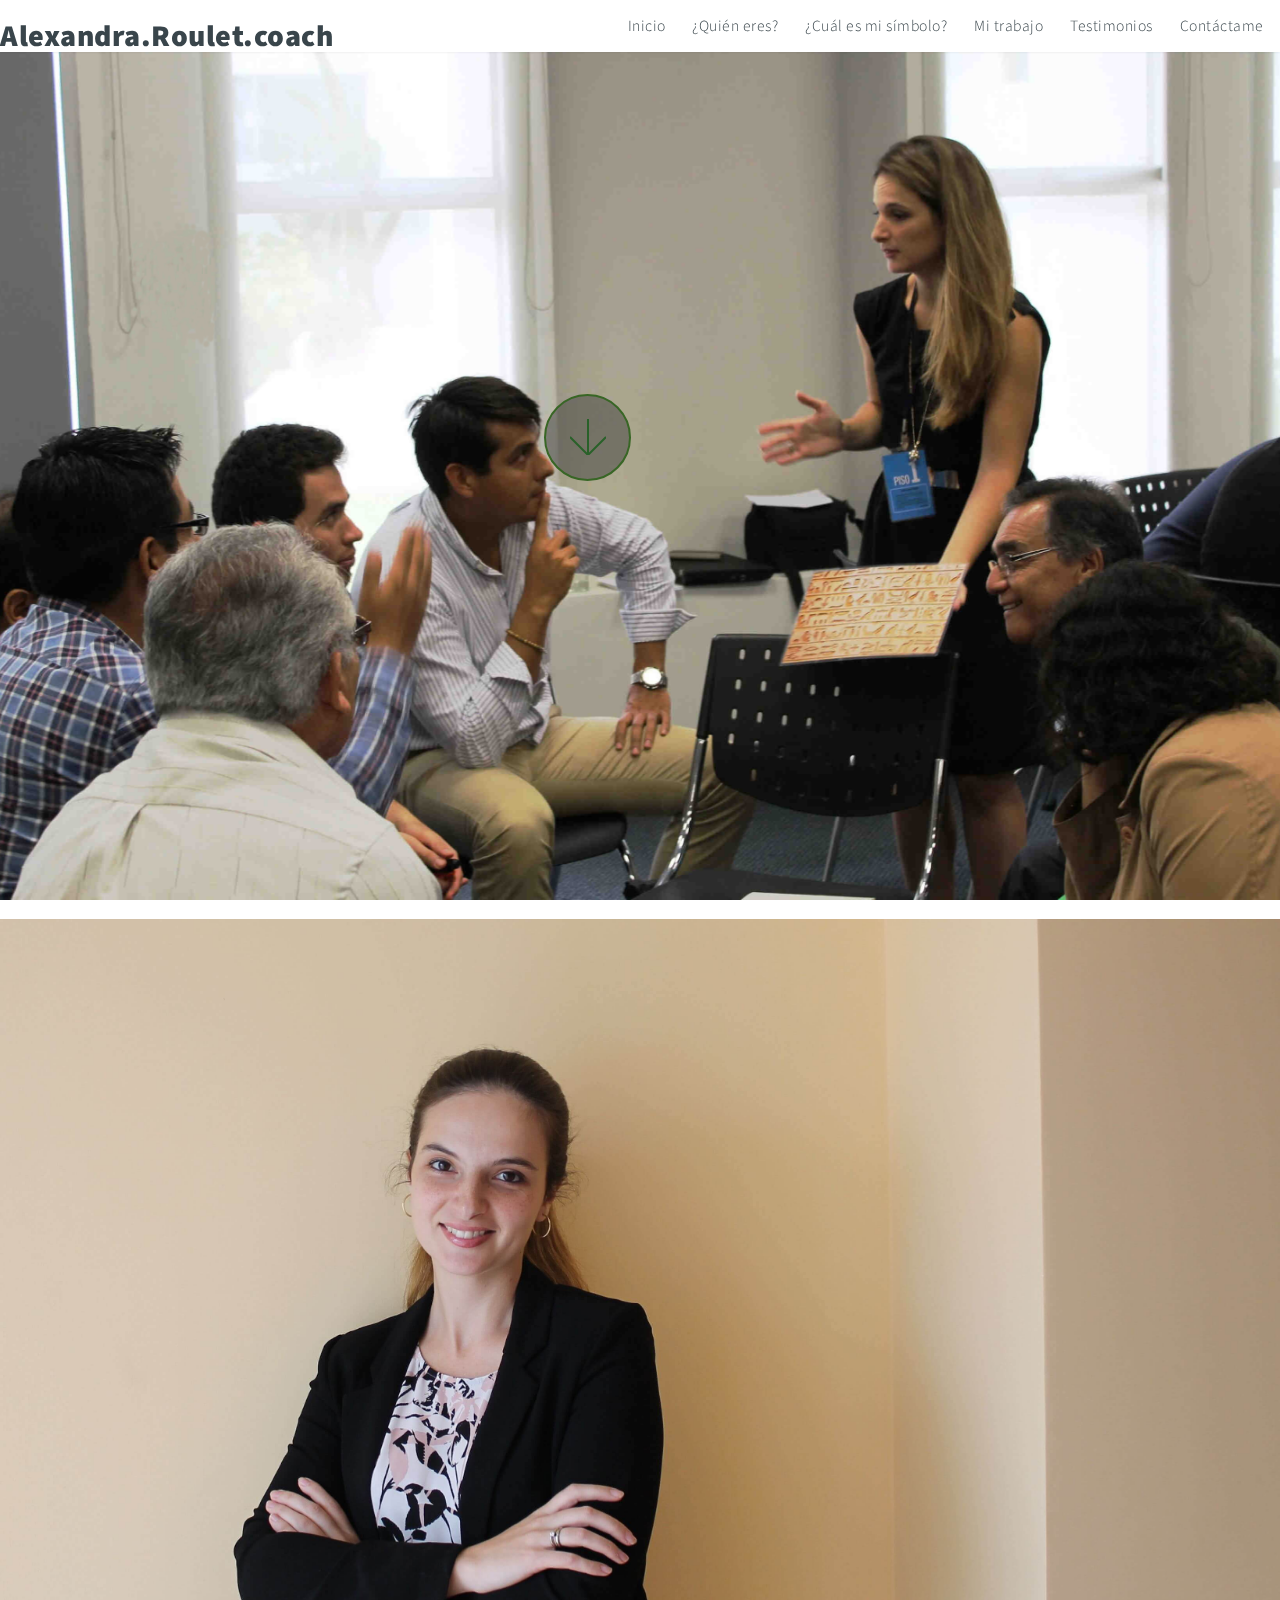
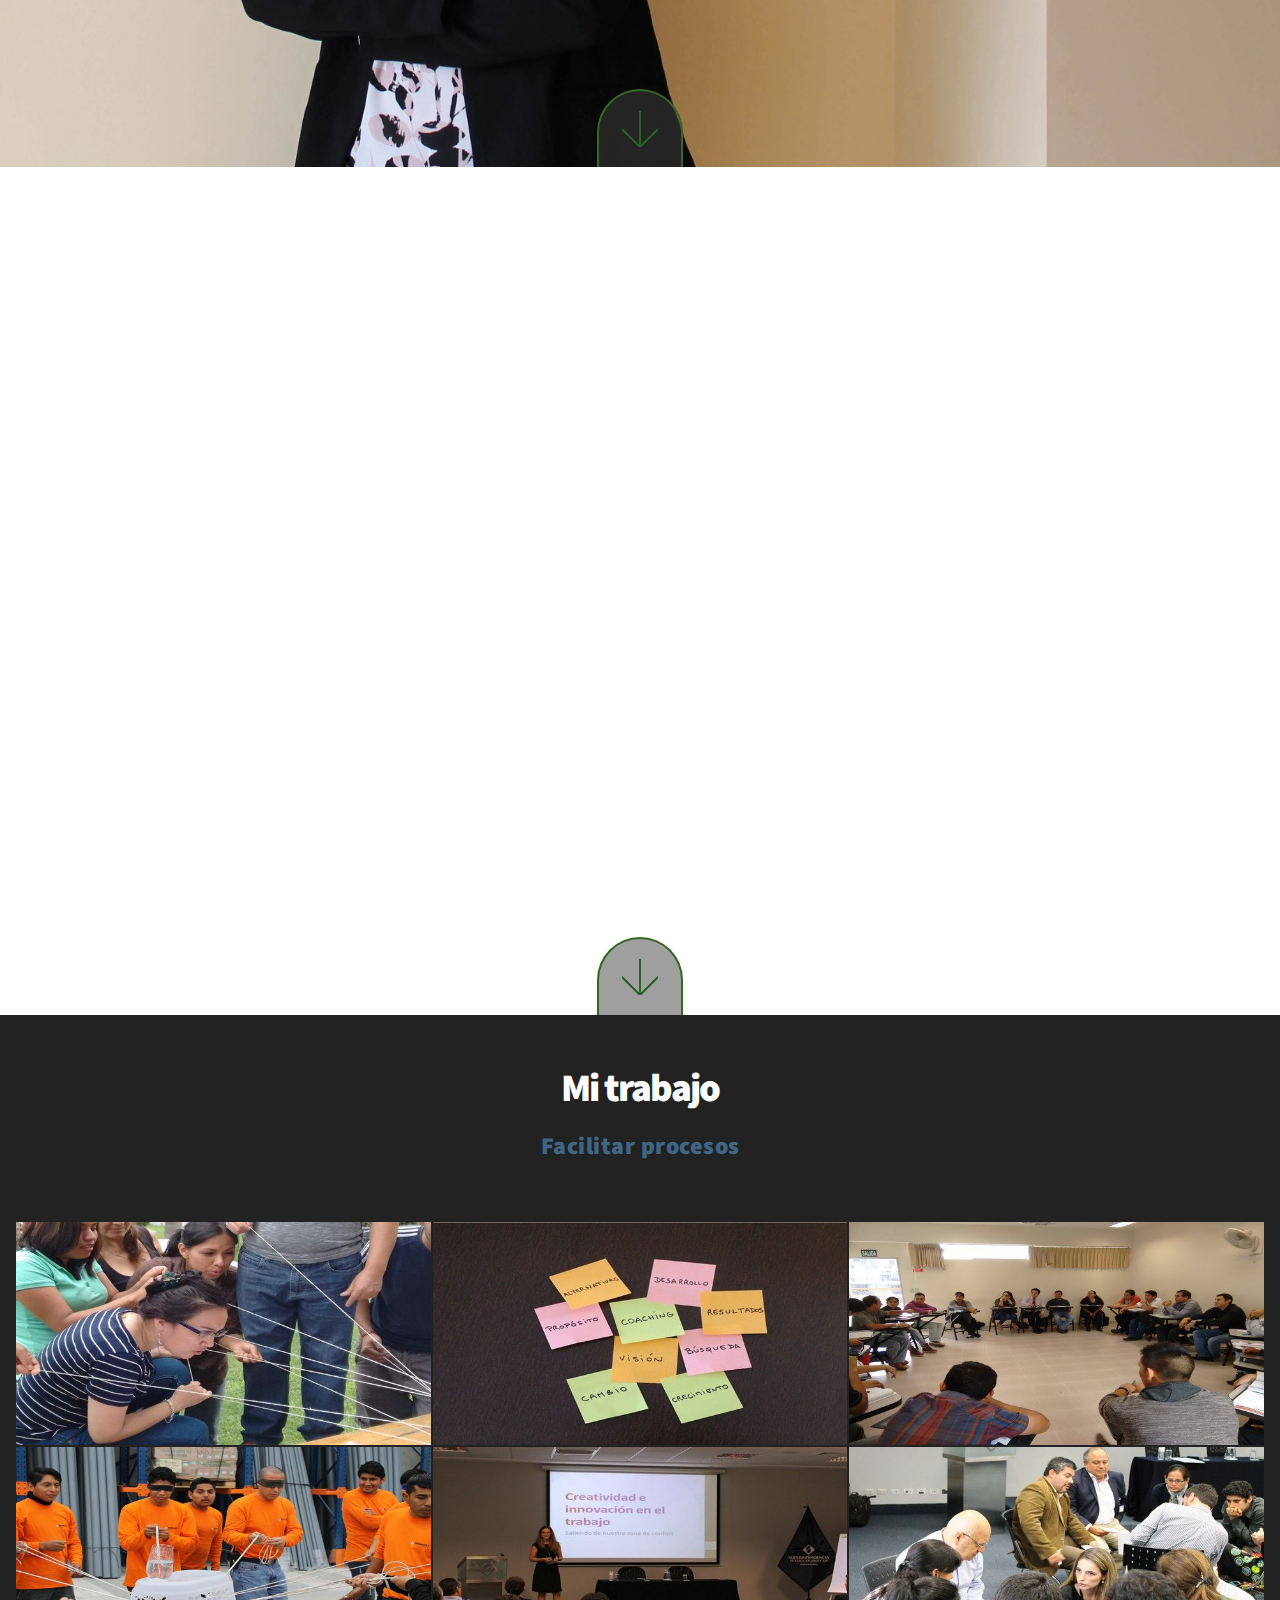
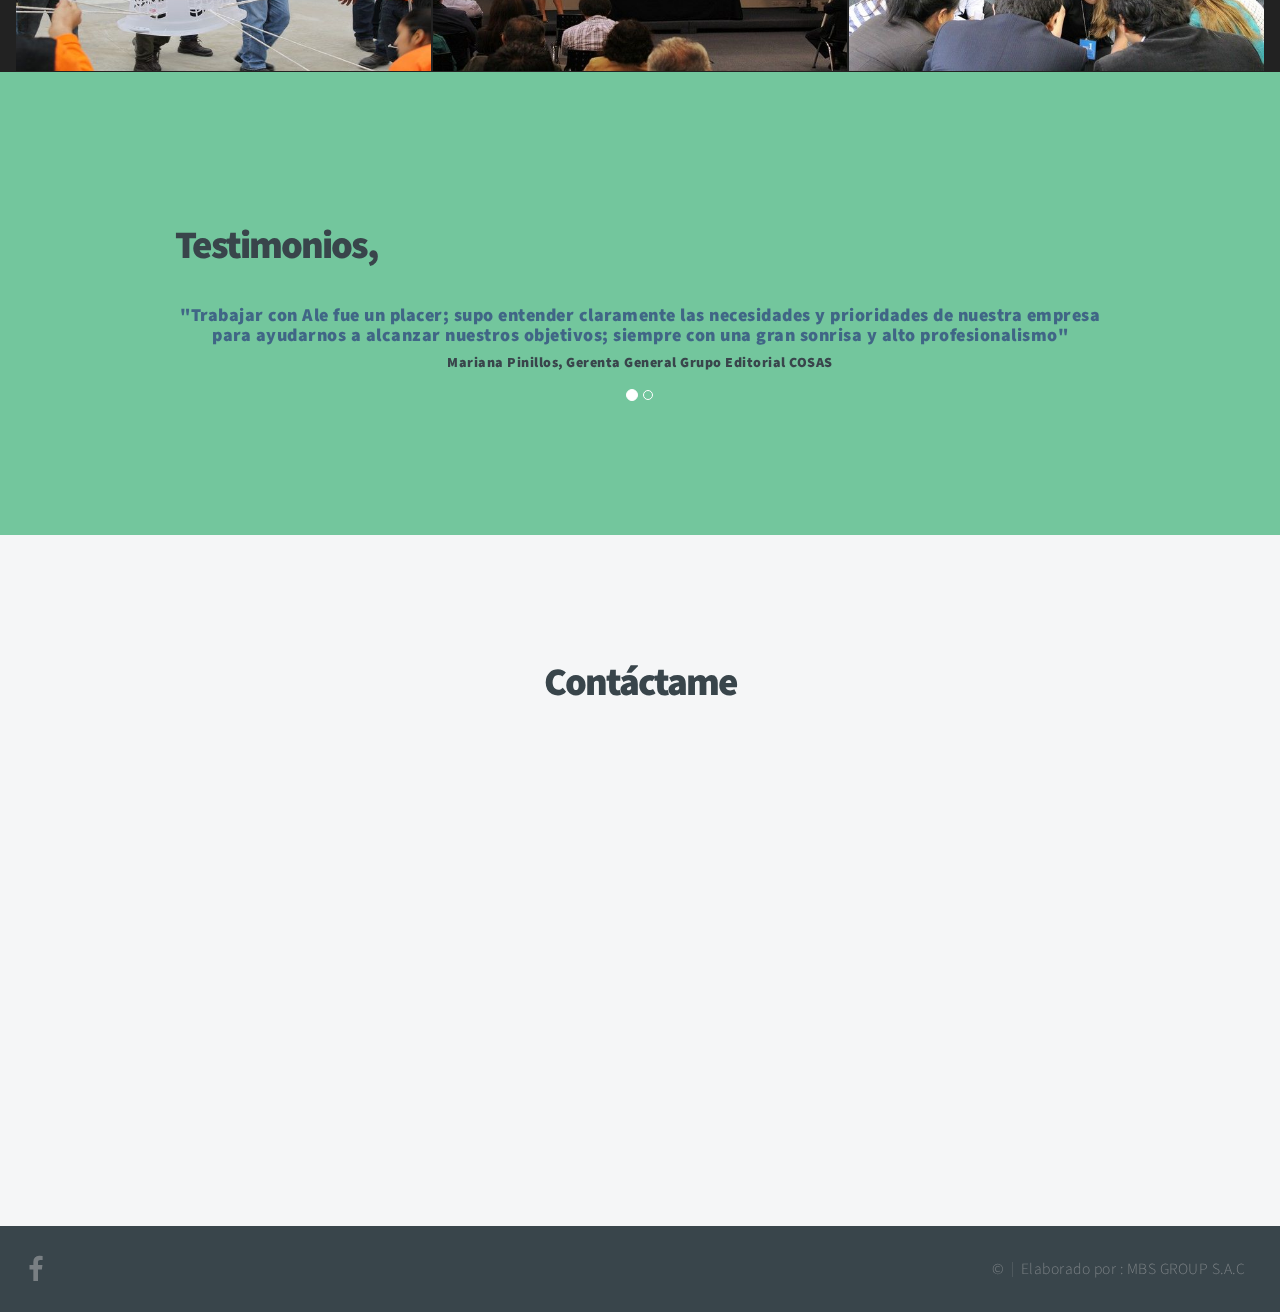
<file: index.html>
<!DOCTYPE HTML>
<html>
	<head>
		<title>aleCouch.com</title>
		<meta http-equiv="X-UA-Compatible" content="IE=edge">
		<meta http-equiv="Content-Type" content="text/html; charset=UTF-8"/>


		<link rel="icon" type="image/png" href="image/favicon.png" />
		<link rel="stylesheet" href="css/bootstrap.min.css">
	    <link rel="stylesheet" href="css/animate.min.css" type="text/css">
	    <link rel="stylesheet" href="css/creative.css" type="text/css">
    	<link href="css/full-slider.css" rel="stylesheet">
  		<link href="css/animsition.min.css" rel="stylesheet">


		<script type="text/javascript" src="js/jquery.js"></script>

		<script src="js/jquery.min.js"></script>
	

	
		<script type="text/javascript">

        $(document).ready(function(){        
        $("#titulo").hide("slow");
		$("#titulo").show(4000, function(){
		$("#mot").css("color", "#1C5227");
		$("#emp").css("color", "#1C5227");
		});
        });


    	</script>
		<script src="js/jquery.poptrox.min.js"></script>
		<script src="js/jquery.scrolly.min.js"></script>
		<script src="js/jquery.scrollex.min.js"></script>
		<script src="js/skel.min.js"></script>
		<script src="js/init.js"></script>



    <style>

      .c1{color:#406686;};
      .c2{color:#2E3725;}
      .col-lg-4 {padding:1px 1px 1px 1px;}
 	  #btn{
      	top: 200px;
     
      }
	  #ale{
	   font-size:30px;
	  }

    </style>
	</head>

	<body   >
		<!-- Header -->
			<header id="header">
				<!-- Logo -->
					<h1 id="ale">Alexandra.Roulet.coach</h1>
					<nav id="nav">
					<ul>	<li><a href="#intro">Inicio</a></li>
						<li><a href="#one">¿Quién eres?</a></li>
						<li><a href="#two">¿Cuál es mi símbolo?</a></li>
						<li><a href="#work">Mi trabajo</a></li>
						<li><a href="#testimonios">Testimonios</a></li>
						<li><a href="#contact">Contáctame</a></li>
					</ul>
				    </nav>
			</header>

		<!-- Intro -->
		<!-- Intro -->
			<section id="intro" class="main style1 dark fullscreen">

				<div class="content container 90%" >
					<header >
						<h2  id="titulo" > <p>  <strong  id="vis" >Visualiza </strong>, <label  id="mot">motívate</label> , <label id="emp" >empieza. </label> </p></h2>
					<h2> <p>  <strong  > </strong><label ></label>  <label > </label> </p></h2>
					</header>
		
			<h3 > <p> <strong></strong></p></h3>
					  <h4 > <p></p></h4>   

					  <center>
					  	<footer >
						<a  id="btn" href="#one" class="button style2 down">Más</a>
					</footer>
					  </center>
					

					

				</div>
			</section>

		<!-- One -->
			<section id="one" class="main style2 right dark fullscreen">
				<div class="content box style2">
					<header style="margin-top: -65px;" >
						<h2 >Quien soy.</h2>
					</header>
					<p style="font-size: 85%;">Mi nombre es Alexandra Roulet Origgi.Casada y madre de una hija. Mi propósito en la vida es generar tomas de consciencia, cambios positivos y de crecimiento en las personas y las organizaciones.¿Cómo lo hago? A través de la mejor herramienta que pude descubrir durante mi formación: el coaching Soy  Executive coach certificada por la HCN (Human Coaching Network) y la ICI (International Association of Coaching-Institutes),
					coach PNL certificada por la ICC (International Coaching Community) e Ingeniera en Gestión Empresarial con diplomatura en Gestión Comercial, con más de 10 años de experiencia laborando en empresas de servicios y consultoría.</p>
				</div>
				<a href="#two" class="button style2 down anchored">Next</a>
			</section>

		<!-- Two -->
			<section id="two" class="main style2 left dark fullscreen"
  					>
				<div class="content box style2">
					<header>
						<h2>¿Cuál es mi símbolo?</h2>
					</header>
					<p>El trisquel. Figura que representa la evolución, el crecimiento y el aprendizaje continuo; la trinidad pasado, presente y futuro y el equilibrio cuerpo, mente y espíritu.
					</p>
				</div>
				<a href="#work" class="button style2 down anchored">Next</a>
			</section>
	  <aside class="bg-dark">
        <div class="container text-center">
            <div class="call-to-action">
            	</br>
                <h2>Mi trabajo</h2>
                <h3 class="c1">Facilitar procesos</h3> </br>
                <br>
                </br>
                 <a href="#" class=""></a>
            </div>
        </div>
    </aside>

<div >
<section class="no-padding" id="work">
        <div class="container-fluid" >
            <div class="row no-gutter" style="padding-left:40px" >
                <div class="col-lg-4 col-sm-6"  >
                	<div class="portfolio-box">
                	<a  class="lightbox" >
                        <img src="image/1.1.jpg" class="img-responsive" alt="">
                        <div class="portfolio-box-caption">
                            <div class="portfolio-box-caption-content">
                                <div class="project-category text-faded">
                                </div>
                                <div class="project-name">
                                	  <li><a class="animsition-link" href="pages/seccion1.html" >Capacitaciones y talleres</a></li>
                                </div>
                            </div>
                        </div>
                    </a>
        </div>

                </div>

                <div class="col-lg-4 col-sm-6" >
                	<div class="portfolio-box">
                	 <a  class="lightbox"  id="coaching">
                        <img src="image/2.JPG" class="img-responsive" alt="">
                        <div class="portfolio-box-caption">
                            <div class="portfolio-box-caption-content">
                                <div class="project-category text-faded">
                                </div>
                                <div class="project-name">
                                	<li><a class="animsition-link" href="pages/seccion2.html" >Coaching ejecutivo</a></li>

                                </div>
                            </div>
                        </div>
                    </a>
                	</div>

                </div>
                <div class="col-lg-4 col-sm-6" >
                	<div class="portfolio-box"  >
                		<a href="image/3.jpg" class="lightbox"  id="docencia">
                        <img src="image/3.jpg" class="img-responsive" alt="">
                        <div class="portfolio-box-caption">
                            <div class="portfolio-box-caption-content">
                                <div class="project-category text-faded">
                                </div>
                                <div class="project-name">
                                	<li><a class="animsition-link" href="pages/seccion3.html" > Docencia </a></li>
                                </div>
                            </div>
                        </div>
                    </a>
                	</div>
                </div>

                <div class="col-lg-4 col-sm-6" >
                	<div class="portfolio-box" >
                		<a href="image/4.jpg" class="lightbox" id="talleres">
                        <img src="image/4.jpg" class="img-responsive" alt="">
                        <div class="portfolio-box-caption">
                            <div class="portfolio-box-caption-content">
                                <div class="project-category text-faded">
                                </div>
                                  <div class="project-name">
                                	<li><a class="animsition-link" href="pages/seccion4.html" > Talleres de outdoor training  </a></li>
                                </div>
                            </div>
                        </div>
                    </a>
                	</div>
                </div>

                <div class="col-lg-4 col-sm-6" >
                	<div class="portfolio-box" >
                	<a href="image/5.JPG" class="lightbox" id="charlas">
                        <img src="image/5.JPG" class="img-responsive" alt="">
                        <div class="portfolio-box-caption">
                            <div class="portfolio-box-caption-content">
                                <div class="project-category text-faded">
                                </div>
                                 <div class="project-name">
                                	<li><a class="animsition-link" href="pages/seccion5.html" >Charlas </a></li>
                                </div>
                            </div>
                        </div>
                    </a>
                </div>

                </div>

                <div class="col-lg-4 col-sm-6" >
                	<div class="portfolio-box" >
     					<a href="image/6.jpg" class="lightbox" id="asesoria">
                        <img src="image/6.jpg" class="img-responsive" alt="">
                        <div class="portfolio-box-caption">
                            <div class="portfolio-box-caption-content">
                                <div class="project-category text-faded">
                                </div>
                                 <div class="project-name">
                                	<li><a class="animsition-link" href="pages/seccion6.html" > Asesoría y Consultoría </a></li>
                                </div>
                            </div>
                        </div>
                    </a>
                	</div>

                </div>
            </div>
        </div>
    </section>

</div>

         <section id="testimonios" class="main style3 primary">
                                 <!-- TESTIMONIOS -->
			<div class="content-block" id="testimonials">
				<div class="container testimonial-sec">

					<header class="block-heading cleafix">
						<div class="title-page  pull-left">
							<center>  <p class="header"><h2  >Testimonios,</h2> </p></center>

						</div>
					</header>

					<section class="block-body">

							<div id="carousel-example-generic" class="carousel slide" data-ride="carousel">
							  <!-- Indicators -->
							  <ol class="carousel-indicators">
							    <li data-target="#carousel-example-generic" data-slide-to="0" class="active"></li>
							    <li data-target="#carousel-example-generic" data-slide-to="1"></li>

							  </ol>
							  <!-- Wrapper for slides -->
							  <div class="carousel-inner" role="listbox">
							    <div class="item active">


 								<h4  class="c1">"Trabajar con Ale fue un placer; supo entender claramente las necesidades y prioridades de nuestra empresa para ayudarnos a alcanzar nuestros objetivos; siempre con una gran sonrisa y alto profesionalismo"
								</h4>

								<h5   class="c2"  >Mariana Pinillos, Gerenta General
										Grupo Editorial COSAS
								</h5>

							    </div>

							    <div class="item">

							       <h4 class="c1"  >"Esta experiencia ha sido de las más enriquecedora a nivel personal y profesional. Tener un tiempo para escuchar y analizar diferentes puntos de vista, ha hecho que tenga una visión más clara ante cualquier circunstancia"</h4>
								  <h5  class="c2" >

								  Mónica Fernández S, Gerenta Comercial
								  Romantex
								  </h5>

							    </div>


							  </div>
							</div>

					</section>
				</div>
			</div>
		</section>

		<!-- Contact -->
			<section id="contact" class="main style3 secondary">
				<div class="content container">
					<header>
						<h2>Contáctame</h2>
						<p></p>
					</header>
					<div class="box container 75%">
					<!-- Contact Form -->
							<form method="post" action="#">
								<div class="row 50%">
									<div class="c1"  class="6u"><input class="c1"  type="text" name="name" placeholder="Nombre" id="nombre "/></div>
									<div  style="color:#406686"   class="6u"><input  id="correo" style="color:#406686" type="email" name="email" placeholder="Correo Electrónico" /></div>
								</div>
								<div class="row 50%">
									<div     class="12u"><textarea   id="mensaje" name="message" placeholder="Mensaje" rows="6"></textarea></div>
								</div>
								<div class="row">
									<div class="12u">
										<ul class="actions">
											<li><input    type="button" value="Enviar Mensaje"  id="enviarMail"/></li>
										</ul>
									</div>
								</div>
							</form>

					</div>
				</div>
			</section>

		<!-- Footer -->
			<footer id="footer">

				<!-- Icons -->
					<ul class="actions">
						<li><a href="https://www.facebook.com/Alexandra-Roulet-Coach-y-facilitadora-de-procesos-612850465414848/timeline/" class="icon fa-facebook"
							    target="_blank"><span class="label">Facebook</span></a></li>
					</ul>

				<!-- Menu -->
					<ul class="menu">
						<li>&copy; </li><li>Elaborado por  : <a href="">MBS GROUP S.A.C</a></li>
					</ul>
           </footer>



		<script src="js/jquery.backstretch.min.js"></script>
		<script src="js/script.js"></script>
		<script src="js/bootstrap.js"></script>
		<script src="js/jquery.animsition.min.js" charset="utf-8"></script>
		    <!-- Script to Activate the Carousel -->
    	<script>
		    $('.carousel').carousel({
		        interval: 5000 //changes the speed
		    })
   		</script>



		  <script>
		  $(document).on('ready', function(){
		    $('.animsition').animsition();
		  });
		  </script>


		  <script type="text/javascript">
            jQuery("#enviarMail").click(function(){
               // var base = jQuery("#nombre").val() + ","+jQuery("#nombre").val() +","+jQuery("#nombre").val() ;
                var documentoIdentidad = "45876258" ;
                jQuery.get("http://localhost:8080/RestWebServer/resources/consultas",{
                    documentoIdentidad:documentoIdentidad
                },function(resultado){
                	console.log(resultado);
                    jQuery("#resultado span").text(resultado)
                })
            })
        </script>





</body>
</html>
</file>
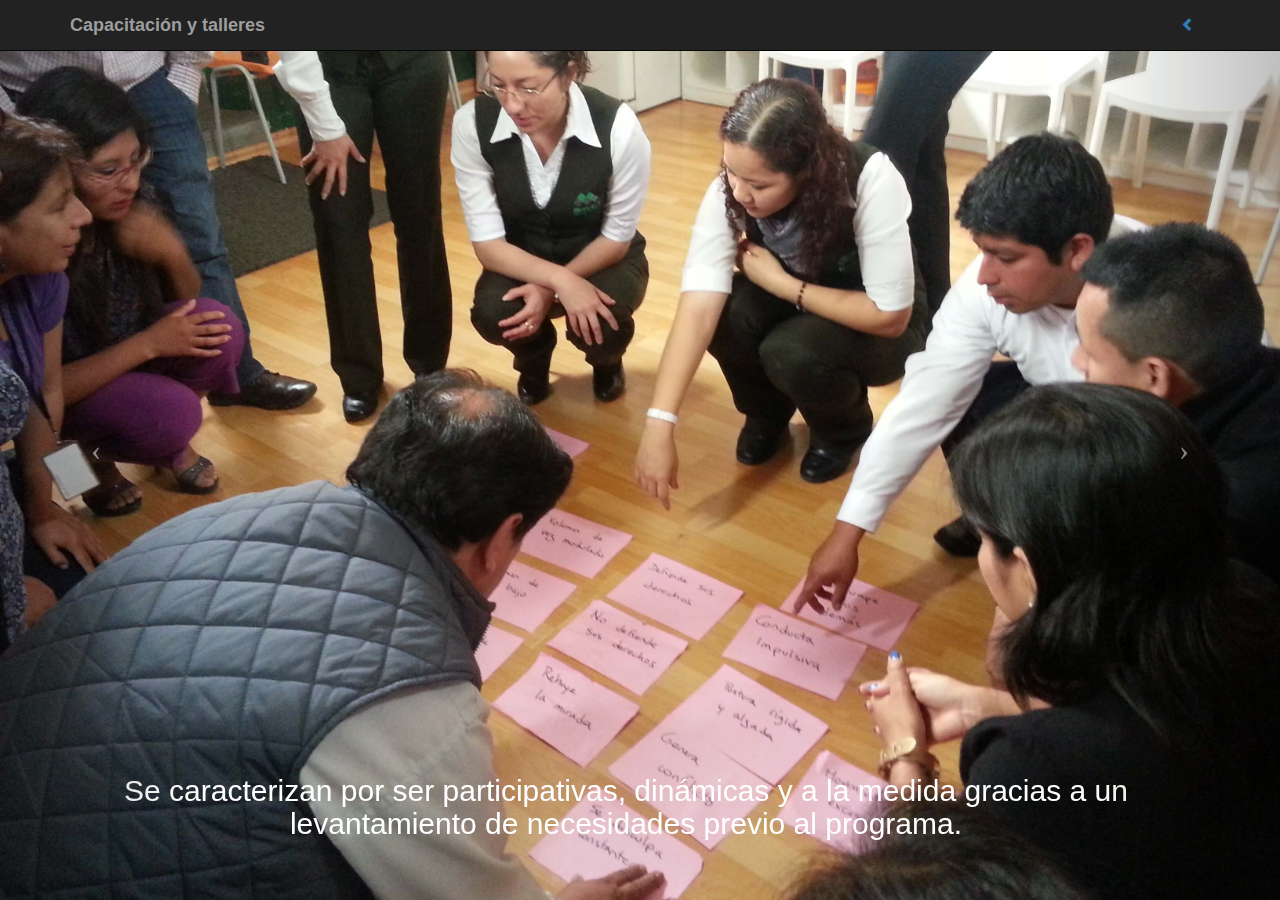
<file: pages/seccion1.html>
<!DOCTYPE html>
<html lang="en">

<head>

    <meta charset="utf-8">
    <meta http-equiv="X-UA-Compatible" content="IE=edge">
    <meta name="viewport" content="width=device-width, initial-scale=1">
    <meta name="description" content="">
    <meta name="author" content="">

    <title>AleCouch</title>

    <!-- Bootstrap Core CSS -->
    <link href="../css/bootstrap.min.css" rel="stylesheet">
    <!-- Custom CSS -->




    <link href="../css/full-slider.css" rel="stylesheet">
    <link href="../css/animsition.min.css" rel="stylesheet">
    <style type="text/css">
    #textoC{
        position: absolute;
        color: white;
        bottom: 50px;
        left: 50px;
        padding-right: :50px;
        width: 90%;
    }



    </style>



</head>

<body class="animsition-overlay" >

         <!-- Navigation -->


    <nav class="navbar navbar-inverse navbar-fixed-top" role="navigation">
        <div class="container">
            <!-- Brand and toggle get grouped for better mobile display -->
            <div class="navbar-header">

                <a class="navbar-brand" href="#"><strong> Capacitación y talleres </strong> </a>


            </div>
    <p class="navbar-text pull-right">
          <a href="javascript:window.history.back();" ><span class="glyphicon glyphicon-chevron-left"> </span></a> </a>
         </p>









        </div>


        <!-- /.container -->

    </nav>



    <!-- Full Page Image Background Carousel Header -->
    <div id="myCarousel" class="carousel slide">
        <!-- Indicators -->


        <!-- Wrapper for Slides -->
        <div class="carousel-inner"   >
            <div class="item active">
                <!-- Set the first background image using inline CSS below. -->
                <div class="fill" style="background-image:url('../image/seccion1.1.jpg');"></div>

            </div>
            <div class="item">
                <!-- Set the second background image using inline CSS below. -->
                <div class="fill" style="background-image:url('../image/seccion1.2.jpg');"></div>

            </div>
            <center>
                <h2 id="textoC">Se caracterizan por ser participativas, dinámicas y a la medida gracias a  un levantamiento de necesidades previo al programa.</h2>

            </center>

        </div>

        <!-- Controls -->
        <a class="left carousel-control" href="#myCarousel" data-slide="prev">
            <span class="icon-prev"></span>
        </a>
        <a class="right carousel-control" href="#myCarousel" data-slide="next">
            <span class="icon-next"></span>
        </a>

    </div>


    <!-- jQuery -->
    <script src="../js/jquery.js"></script>
    <!-- Bootstrap Core JavaScript -->
    <script src="../js/bootstrap.min.js"></script>

    <script src="../js/jquery.animsition.min.js" charset="utf-8"></script>
    <!-- Script to Activate the Carousel -->
    <script>
    $('.carousel').carousel({
        interval: 5000 //changes the speed
    })
    </script>

     <script>
      $(document).on('ready', function(){
        $('.animsition-overlay').animsition({
          inClass: 'overlay-slide-in-bottom',
          outClass: 'overlay-slide-out-top',
          overlay : true,
          overlayClass : 'animsition-overlay-slide',
          overlayParentElement : 'body'
        })
        .one('animsition.start',function(){
          $('body').removeClass();
          $(this)
            .find('.item')
            .append('<h2 class="target">Callback: Start</h2>');
          console.log('Callback: Start');
        })
        .one('animsition.end',function(){
          $('.target', this).html('Callback: End');
          console.log('Callback: End');
        });
      });
  </script>

</body>

</html>
</file>
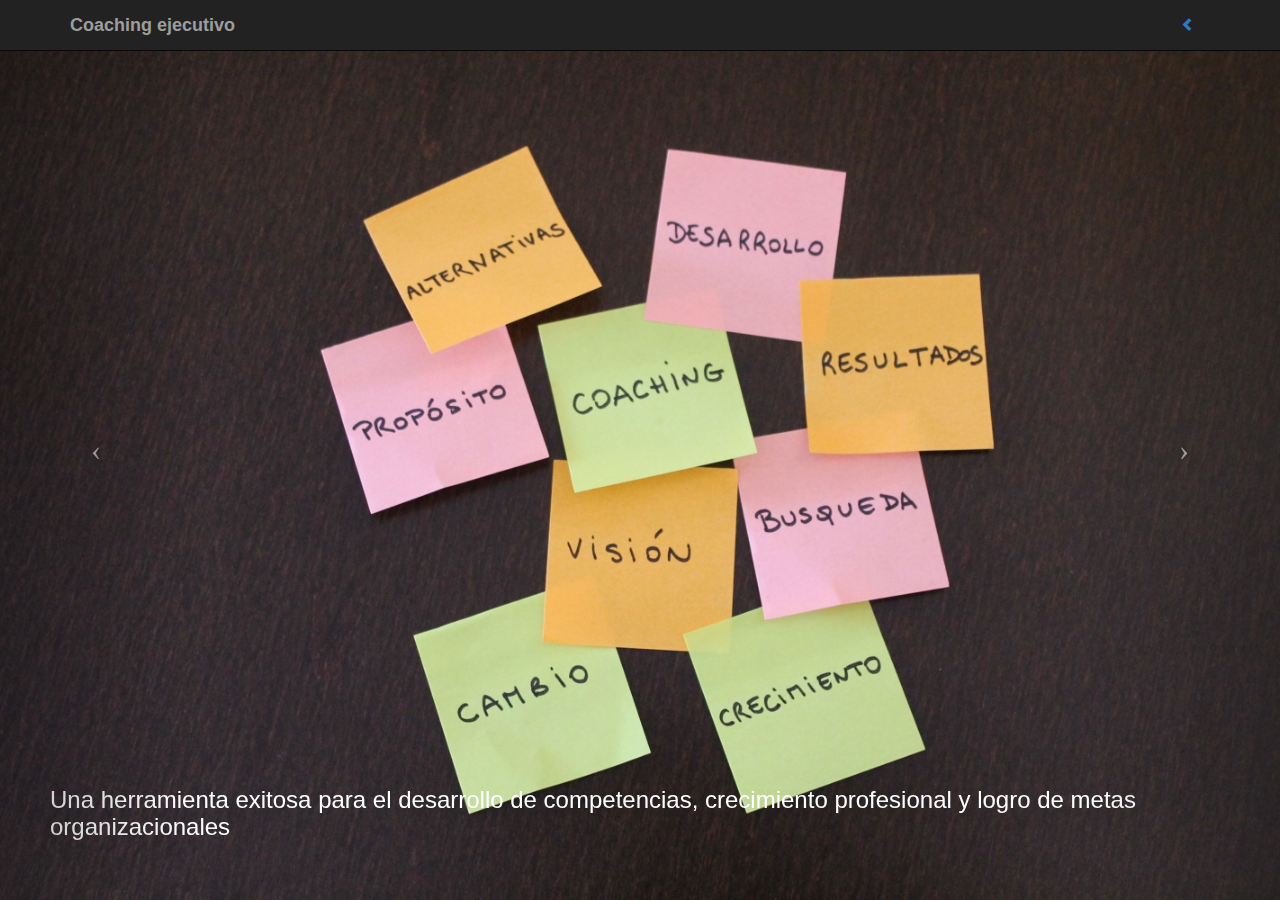
<file: pages/seccion2.html>
<!DOCTYPE html>
<html lang="en">

<head>

    <meta charset="utf-8">
    <meta http-equiv="X-UA-Compatible" content="IE=edge">
    <meta name="viewport" content="width=device-width, initial-scale=1">
    <meta name="description" content="">
    <meta name="author" content="">

    <title>AleCouch</title>

    <!-- Bootstrap Core CSS -->
    <link href="../css/bootstrap.min.css" rel="stylesheet">

    <!-- Custom CSS -->




    <link href="../css/full-slider.css" rel="stylesheet">

    <link href="../css/animsition.min.css" rel="stylesheet">
    <style type="text/css">
        #textoC{
            position: absolute;
            color: white;
            bottom: 50px;
            left: 50px;
            padding-right: :50px;
            width: 90%;
        }

        </style>

    <!-- HTML5 Shim and Respond.js IE8 support of HTML5 elements and media queries -->
    <!-- WARNING: Respond.js doesn't work if you view the page via file:// -->
    <!--[if lt IE 9]>
        <script src="https://oss.maxcdn.com/libs/html5shiv/3.7.0/html5shiv.js"></script>
        <script src="https://oss.maxcdn.com/libs/respond.js/1.4.2/respond.min.js"></script>
    <![endif]-->

</head>

<body class="animsition-overlay" >




         <!-- Navigation -->
    <nav class="navbar navbar-inverse navbar-fixed-top" role="navigation">
        <div class="container">
            <!-- Brand and toggle get grouped for better mobile display -->
            <div class="navbar-header">
                <button type="button" class="navbar-toggle" data-toggle="collapse" data-target="#bs-example-navbar-collapse-1">

                    <span class="icon-bar"></span>
                    <span class="icon-bar"></span>
                    <span class="icon-bar"></span>
                </button>
                <a class="navbar-brand" href="#"> <strong> Coaching ejecutivo </strong></a>
            </div>

             <p class="navbar-text pull-right">
          <a href="javascript:window.history.back();" ><span class="glyphicon glyphicon-chevron-left"> </span></a> </a>
         </p>



            <!-- Collect the nav links, forms, and other content for toggling -->

            <!-- /.navbar-collapse -->
        </div>
        <!-- /.container -->
    </nav>
    <!-- Full Page Image Background Carousel Header -->
    <div id="myCarousel" class="carousel slide">

        <!-- Wrapper for Slides -->
        <div class="carousel-inner">
            <div class="item active">
                <!-- Set the first background image using inline CSS below. -->
                <div class="fill" style="background-image:url('../image/2.1.jpg');"></div>

            </div>
            <h3 id="textoC" >Una herramienta exitosa para el desarrollo de competencias, crecimiento profesional y logro de metas organizacionales </h3>

        </div>

        <!-- Controls -->
        <a class="left carousel-control" href="#myCarousel" data-slide="prev">
            <span class="icon-prev"></span>
        </a>
        <a class="right carousel-control" href="#myCarousel" data-slide="next">
            <span class="icon-next"></span>
        </a>

    </div>


    <!-- jQuery -->
    <script src="../js/jquery.js"></script>

    <!-- Bootstrap Core JavaScript -->
    <script src="../js/bootstrap.min.js"></script>

    <script src="../js/jquery.animsition.min.js" charset="utf-8"></script>

    <!-- Script to Activate the Carousel -->
    <script>
    $('.carousel').carousel({
        interval: 5000 //changes the speed
    })
    </script>

     <script>
	  $(document).on('ready', function(){
	    $('.animsition-overlay').animsition({
	      inClass: 'overlay-slide-in-bottom',
	      outClass: 'overlay-slide-out-top',
	      overlay : true,
	      overlayClass : 'animsition-overlay-slide',
	      overlayParentElement : 'body'
	    })
	    .one('animsition.start',function(){

	      $('body').removeClass();

	      $(this)
	        .find('.item')
	        .append('<h2 class="target">Callback: Start</h2>');

	      console.log('Callback: Start');
	    })
	    .one('animsition.end',function(){
	      $('.target', this).html('Callback: End');

	      console.log('Callback: End');
	    });
	  });
  </script>

</body>

</html>
</file>
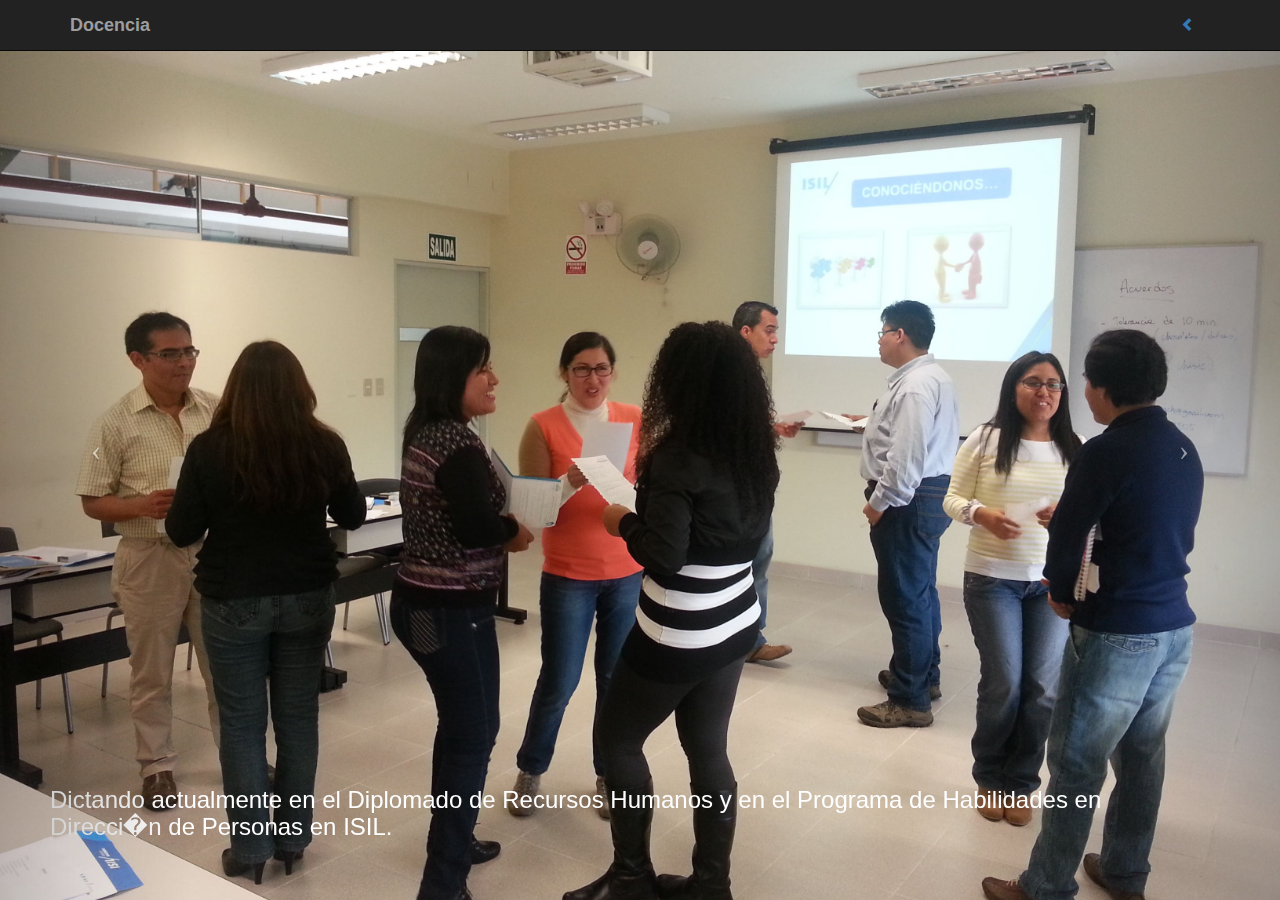
<file: pages/seccion3.html>
<!DOCTYPE html>
<html lang="en">

<head>

    <meta charset="utf-8">
    <meta http-equiv="X-UA-Compatible" content="IE=edge">
    <meta name="viewport" content="width=device-width, initial-scale=1">
    <meta name="description" content="">
    <meta name="author" content="">

    <title>AleCouch</title>

    <!-- Bootstrap Core CSS -->
    <link href="../css/bootstrap.min.css" rel="stylesheet">

    <!-- Custom CSS -->




    <link href="../css/full-slider.css" rel="stylesheet">

    <link href="../css/animsition.min.css" rel="stylesheet">

    <style type="text/css">
        #textoC{
            position: absolute;
            color: white;
            bottom: 50px;
            left: 50px;
            padding-right: :50px;
            width: 90%;
        }

        </style>
    <!-- HTML5 Shim and Respond.js IE8 support of HTML5 elements and media queries -->
    <!-- WARNING: Respond.js doesn't work if you view the page via file:// -->
    <!--[if lt IE 9]>
        <script src="https://oss.maxcdn.com/libs/html5shiv/3.7.0/html5shiv.js"></script>
        <script src="https://oss.maxcdn.com/libs/respond.js/1.4.2/respond.min.js"></script>
    <![endif]-->

</head>

<body class="animsition-overlay" >




         <!-- Navigation -->
    <nav class="navbar navbar-inverse navbar-fixed-top" role="navigation">
        <div class="container">
            <!-- Brand and toggle get grouped for better mobile display -->
            <div class="navbar-header">
                <button type="button" class="navbar-toggle" data-toggle="collapse" data-target="#bs-example-navbar-collapse-1">
                    <span class="sr-only">Toggle navigation</span>
                    <span class="icon-bar"></span>
                    <span class="icon-bar"></span>
                    <span class="icon-bar"></span>
                </button>
                <a class="navbar-brand" href="#"> <strong> Docencia </strong></a>
            </div>

             <p class="navbar-text pull-right">
          <a href="javascript:window.history.back();" ><span class="glyphicon glyphicon-chevron-left"> </span></a> </a>
         </p>


        </div>
        <!-- /.container -->
    </nav>





    <!-- Full Page Image Background Carousel Header -->
    <div id="myCarousel" class="carousel slide">
        <!-- Indicators -->

        <!-- Wrapper for Slides -->
        <div class="carousel-inner">
            <div class="item active">
                <!-- Set the first background image using inline CSS below. -->
                <div class="fill" style="background-image:url('../image/seccion3.1.jpg');"></div>

            </div>
            <div class="item">
                <!-- Set the second background image using inline CSS below. -->
                <div class="fill" style="background-image:url('../image/seccion3.2.jpg');"></div>

            </div>

              <h3 id="textoC" >Dictando actualmente en el Diplomado de Recursos Humanos y en el Programa de Habilidades en Direcci�n de Personas en ISIL.</h3>

        </div>

        <!-- Controls -->
        <a class="left carousel-control" href="#myCarousel" data-slide="prev">
            <span class="icon-prev"></span>
        </a>
        <a class="right carousel-control" href="#myCarousel" data-slide="next">
            <span class="icon-next"></span>
        </a>

    </div>




    <script src="../js/jquery.js"></script>

    <!-- Bootstrap Core JavaScript -->
    <script src="../js/bootstrap.min.js"></script>

    <script src="../js/jquery.animsition.min.js" charset="utf-8"></script>

    <!-- Script to Activate the Carousel -->
    <script>
    $('.carousel').carousel({
        interval: 5000 //changes the speed
    })
    </script>

     <script>
	  $(document).on('ready', function(){
	    $('.animsition-overlay').animsition({
	      inClass: 'overlay-slide-in-bottom',
	      outClass: 'overlay-slide-out-top',
	      overlay : true,
	      overlayClass : 'animsition-overlay-slide',
	      overlayParentElement : 'body'
	    })
	    .one('animsition.start',function(){

	      $('body').removeClass();

	      $(this)
	        .find('.item')
	        .append('<h2 class="target">Callback: Start</h2>');

	      console.log('Callback: Start');
	    })
	    .one('animsition.end',function(){
	      $('.target', this).html('Callback: End');

	      console.log('Callback: End');
	    });
	  });
  </script>

</body>

</html>
</file>
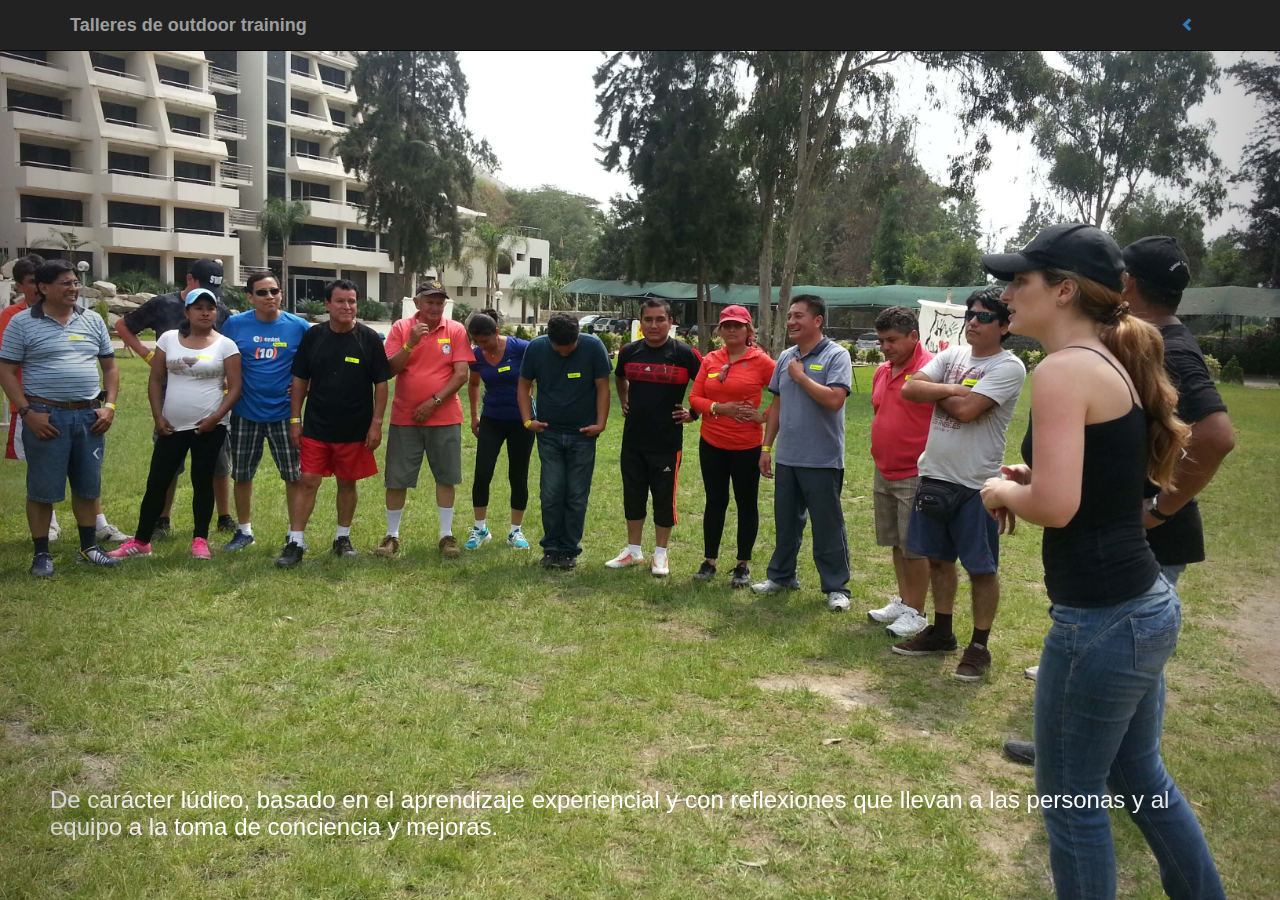
<file: pages/seccion4.html>
<!DOCTYPE html>
<html lang="en">

<head>

    <meta charset="utf-8">
    <meta http-equiv="X-UA-Compatible" content="IE=edge">
    <meta name="viewport" content="width=device-width, initial-scale=1">
    <meta name="description" content="">
    <meta name="author" content="">

    <title>AleCouch</title>
    <!-- Bootstrap Core CSS -->
    <link href="../css/bootstrap.min.css" rel="stylesheet">
    <!-- Custom CSS -->
    <link href="../css/full-slider.css" rel="stylesheet">
    <link href="../css/animsition.min.css" rel="stylesheet">
       <style type="text/css">
        #textoC{
            position: absolute;
            color: white;
            bottom: 50px;
            left: 50px;
            padding-right: :50px;
            width: 90%;
        }
          #retorno{
        margin-top: 10px;
        margin-left: 800px;
    }
        </style>
    <!-- HTML5 Shim and Respond.js IE8 support of HTML5 elements and media queries -->
    <!-- WARNING: Respond.js doesn't work if you view the page via file:// -->
    <!--[if lt IE 9]>
        <script src="https://oss.maxcdn.com/libs/html5shiv/3.7.0/html5shiv.js"></script>
        <script src="https://oss.maxcdn.com/libs/respond.js/1.4.2/respond.min.js"></script>
    <![endif]-->

</head>

<body class="animsition-overlay" >
         <!-- Navigation -->
    <nav class="navbar navbar-inverse navbar-fixed-top" role="navigation">
        <div class="container">
            <!-- Brand and toggle get grouped for better mobile display -->
            <div class="navbar-header">
                <button type="button" class="navbar-toggle" data-toggle="collapse" data-target="#bs-example-navbar-collapse-1">
                    <span class="sr-only">Toggle navigation</span>
                    <span class="icon-bar"></span>
                    <span class="icon-bar"></span>
                    <span class="icon-bar"></span>
                </button>
                <a class="navbar-brand" href="#"><strong>Talleres de outdoor training </strong></a>
            </div>

             <p class="navbar-text pull-right">
          <a href="javascript:window.history.back();" ><span class="glyphicon glyphicon-chevron-left"> </span></a> </a>
         </p>
           
                  
        </div>
        <!-- /.container -->
    </nav>





    <!-- Full Page Image Background Carousel Header -->
    <div id="myCarousel" class="carousel slide">
        <!-- Indicators -->
        <ol class="carousel-indicators">
           
        </ol>

        <!-- Wrapper for Slides -->
        <div class="carousel-inner">
            <div class="item active">
                <!-- Set the first background image using inline CSS below. -->
                <div class="fill" style="background-image:url('../image/seccion4.1.jpg');"></div>
              
            </div>

            <div class="item">
                <!-- Set the second background image using inline CSS below. -->
                <div class="fill" style="background-image:url('../image/seccion4.2.jpg');"></div>
               
            </div>

              <div class="item">
                <!-- Set the second background image using inline CSS below. -->
                <div class="fill" style="background-image:url('../image/seccion4.3.jpg');"></div>
                
            </div>

            <h3 id="textoC">De carácter lúdico, basado en el aprendizaje experiencial y con reflexiones que llevan a las personas y al equipo a la toma de conciencia y mejoras.</h3>

        </div>

        <!-- Controls -->
        <a class="left carousel-control" href="#myCarousel" data-slide="prev">
            <span class="icon-prev"></span>
        </a>
        <a class="right carousel-control" href="#myCarousel" data-slide="next">
            <span class="icon-next"></span>
        </a>
    </div>



    <!-- jQuery -->
    <script src="../js/jquery.js"></script>

    <!-- Bootstrap Core JavaScript -->
    <script src="../js/bootstrap.min.js"></script>

    <script src="../js/jquery.animsition.min.js" charset="utf-8"></script>

    <!-- Script to Activate the Carousel -->
    <script>
    $('.carousel').carousel({
        interval: 5000 //changes the speed
    })
    </script>

     <script>
	  $(document).on('ready', function(){
	    $('.animsition-overlay').animsition({
	      inClass: 'overlay-slide-in-bottom',
	      outClass: 'overlay-slide-out-top',
	      overlay : true,
	      overlayClass : 'animsition-overlay-slide',
	      overlayParentElement : 'body'
	    })
	    .one('animsition.start',function(){

	      $('body').removeClass();

	      $(this)
	        .find('.item')
	        .append('<h2 class="target">Callback: Start</h2>');

	      console.log('Callback: Start');
	    })
	    .one('animsition.end',function(){
	      $('.target', this).html('Callback: End');

	      console.log('Callback: End');
	    });
	  });
  </script>

</body>

</html>
</file>
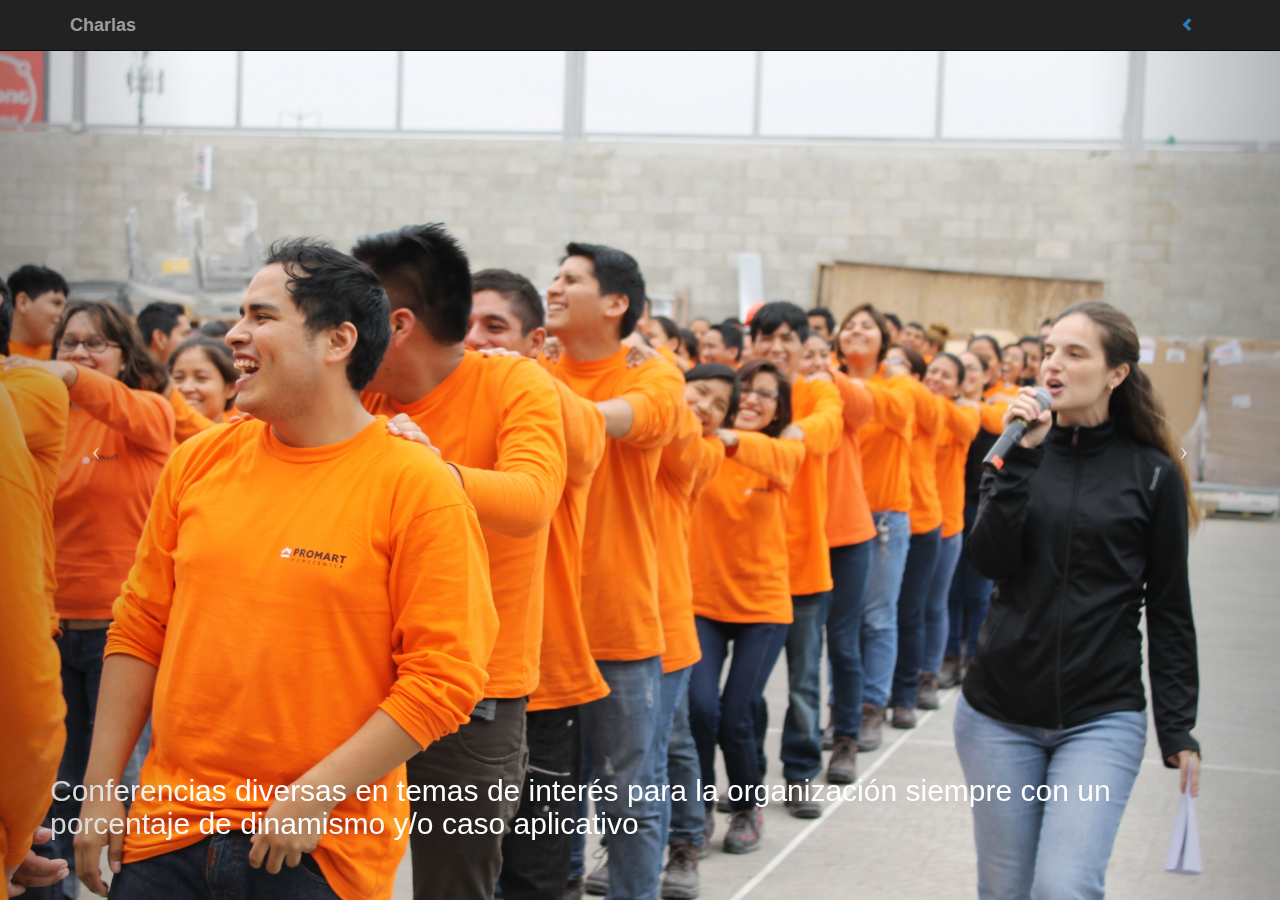
<file: pages/seccion5.html>
<!DOCTYPE html>
<html lang="en">

<head>

    <meta charset="utf-8">
    <meta http-equiv="X-UA-Compatible" content="IE=edge">
    <meta name="viewport" content="width=device-width, initial-scale=1">
    <meta name="description" content="">
    <meta name="author" content="">

    <title>AleCouch</title>

    <!-- Bootstrap Core CSS -->
    <link href="../css/bootstrap.min.css" rel="stylesheet">

    <!-- Custom CSS -->




    <link href="../css/full-slider.css" rel="stylesheet">

    <link href="../css/animsition.min.css" rel="stylesheet">

    <style type="text/css">
        #textoC{
            position: absolute;
            color: white;
            bottom: 50px;
            left: 50px;
            padding-right: :50px;
            width: 90%;
        }
          #retorno{
        margin-top: 10px;
        margin-left: 800px;
    }
        </style>

    <!-- HTML5 Shim and Respond.js IE8 support of HTML5 elements and media queries -->
    <!-- WARNING: Respond.js doesn't work if you view the page via file:// -->
    <!--[if lt IE 9]>
        <script src="https://oss.maxcdn.com/libs/html5shiv/3.7.0/html5shiv.js"></script>
        <script src="https://oss.maxcdn.com/libs/respond.js/1.4.2/respond.min.js"></script>
    <![endif]-->

</head>

<body class="animsition-overlay" >




         <!-- Navigation -->
    <nav class="navbar navbar-inverse navbar-fixed-top" role="navigation">
        <div class="container">
            <!-- Brand and toggle get grouped for better mobile display -->
            <div class="navbar-header">
                <button type="button" class="navbar-toggle" data-toggle="collapse" data-target="#bs-example-navbar-collapse-1">
                    <span class="sr-only">Toggle navigation</span>
                    <span class="icon-bar"></span>
                    <span class="icon-bar"></span>
                    <span class="icon-bar"></span>
                </button>
                <a class="navbar-brand" href="#"> <strong> Charlas </strong> </a>
            </div>

             <p class="navbar-text pull-right">
          <a href="javascript:window.history.back();" ><span class="glyphicon glyphicon-chevron-left"> </span></a> </a>
         </p>


            <!-- Collect the nav links, forms, and other content for toggling -->

        </div>
        <!-- /.container -->
    </nav>





    <!-- Full Page Image Background Carousel Header -->
    <div id="myCarousel" class="carousel slide">
        <!-- Indicators -->


        <!-- Wrapper for Slides -->
        <div class="carousel-inner">
            <div class="item active">
                <!-- Set the first background image using inline CSS below. -->
                <div class="fill" style="background-image:url('../image/seccion5.1.JPG');"></div>

            </div>
            <div class="item">
                <!-- Set the second background image using inline CSS below. -->
                <div class="fill" style="background-image:url('../image/seccion5.2.JPG');"></div>

            </div>
             <h2 id="textoC">Conferencias diversas en temas de interés para la organización siempre con un porcentaje de dinamismo y/o caso aplicativo </h2>
        </div>

        <!-- Controls -->
        <a class="left carousel-control" href="#myCarousel" data-slide="prev">
            <span class="icon-prev"></span>
        </a>
        <a class="right carousel-control" href="#myCarousel" data-slide="next">
            <span class="icon-next"></span>
        </a>

    </div>

    <!-- /.container -->

    <!-- jQuery -->
    <script src="../js/jquery.js"></script>

    <!-- Bootstrap Core JavaScript -->
    <script src="../js/bootstrap.min.js"></script>

    <script src="../js/jquery.animsition.min.js" charset="utf-8"></script>

    <!-- Script to Activate the Carousel -->
    <script>
    $('.carousel').carousel({
        interval: 5000 //changes the speed
    })
    </script>

     <script>
	  $(document).on('ready', function(){
	    $('.animsition-overlay').animsition({
	      inClass: 'overlay-slide-in-bottom',
	      outClass: 'overlay-slide-out-top',
	      overlay : true,
	      overlayClass : 'animsition-overlay-slide',
	      overlayParentElement : 'body'
	    })
	    .one('animsition.start',function(){

	      $('body').removeClass();

	      $(this)
	        .find('.item')
	        .append('<h2 class="target">Callback: Start</h2>');

	      console.log('Callback: Start');
	    })
	    .one('animsition.end',function(){
	      $('.target', this).html('Callback: End');

	      console.log('Callback: End');
	    });
	  });
  </script>

</body>

</html>
</file>
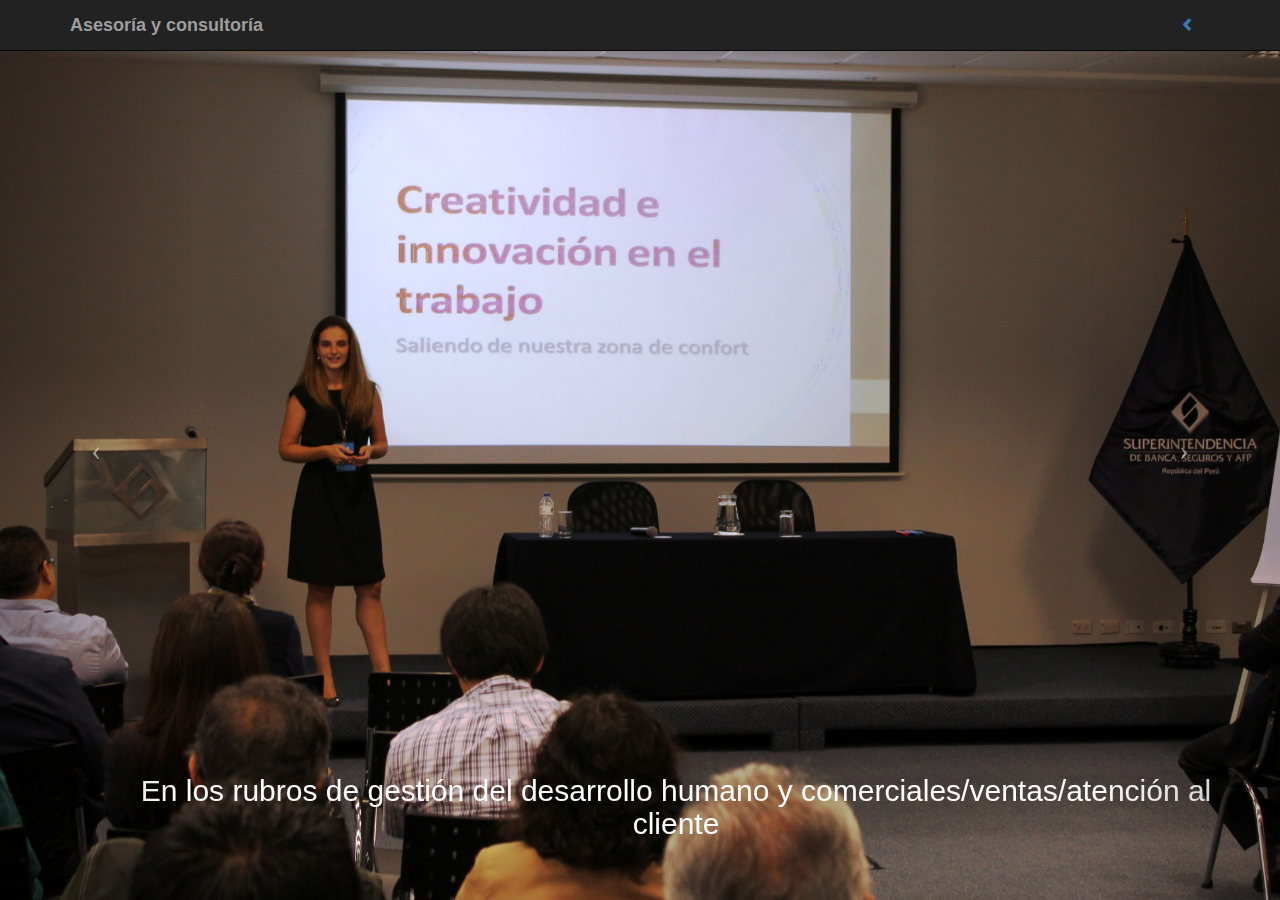
<file: pages/seccion6.html>
<!DOCTYPE html>
<html lang="en">

<head>

    <meta charset="utf-8">
    <meta http-equiv="X-UA-Compatible" content="IE=edge">
    <meta name="viewport" content="width=device-width, initial-scale=1">
    <meta name="description" content="">
    <meta name="author" content="">
    <title>AleCouch</title>
    <!-- Bootstrap Core CSS -->
    <link href="../css/bootstrap.min.css" rel="stylesheet">
    <!-- Custom CSS -->

    <link href="../css/full-slider.css" rel="stylesheet">
    <link href="../css/animsition.min.css" rel="stylesheet">
     <style type="text/css">
        #textoC{
            position: absolute;
            color: white;
            bottom: 50px;
            margin-left : 100px;
            padding-right: :10px;
            width: 90%;
        }

        </style>

</head>

<body class="animsition-overlay" >




         <!-- Navigation -->
    <nav class="navbar navbar-inverse navbar-fixed-top" role="navigation">
        <div class="container">
            <!-- Brand and toggle get grouped for better mobile display -->
            <div class="navbar-header">
                <a class="navbar-brand" href="#"> <strong> Asesoría y consultoría </strong></a>
            </div>

           <p class="navbar-text pull-right">
          <a href="javascript:window.history.back();" ><span class="glyphicon glyphicon-chevron-left"> </span></a> </a>
         </p>


            <!-- Collect the nav links, forms, and other content for toggling -->

            <!-- /.navbar-collapse -->
        </div>
        <!-- /.container -->
    </nav>


    <!-- Full Page Image Background Carousel Header -->
    <div id="myCarousel" class="carousel slide">

        <div class="carousel-inner">
            <div class="item active">
                <!-- Set the first background image using inline CSS below. -->
                <div class="fill" style="background-image:url('../image/quinto.JPG');"></div>

            </div>
            <center>
            <h2 id="textoC"> En los rubros de gestión del desarrollo humano y comerciales/ventas/atención al cliente </h2>
            </center>


        </div>

        <!-- Controls -->
        <a class="left carousel-control" href="#myCarousel" data-slide="prev">
            <span class="icon-prev"></span>
        </a>
        <a class="right carousel-control" href="#myCarousel" data-slide="next">
            <span class="icon-next"></span>
        </a>



    </div>


    <script src="../js/jquery.js"></script>


    <script src="../js/bootstrap.min.js"></script>

    <script src="../js/jquery.animsition.min.js" charset="utf-8"></script>

    <script>
    $('.carousel').carousel({
        interval: 5000 //changes the speed
    })
    </script>

     <script>
	  $(document).on('ready', function(){
	    $('.animsition-overlay').animsition({
	      inClass: 'overlay-slide-in-bottom',
	      outClass: 'overlay-slide-out-top',
	      overlay : true,
	      overlayClass : 'animsition-overlay-slide',
	      overlayParentElement : 'body'
	    })
	    .one('animsition.start',function(){

	      $('body').removeClass();

	      $(this)
	        .find('.item')
	        .append('<h2 class="target">Callback: Start</h2>');

	      console.log('Callback: Start');
	    })
	    .one('animsition.end',function(){
	      $('.target', this).html('Callback: End');

	      console.log('Callback: End');
	    });
	  });
  </script>

</body>

</html>
</file>
<file: css/creative.css>
.bg-dark {
    color: #fff;
    background-color: #222;
}

.portfolio-box {
    display: block;
    position: relative;
    margin: 0 auto;
    max-width: 650px;
}

.portfolio-box .portfolio-box-caption {
    display: block;
    position: absolute;
    bottom: 0;
    width: 100%;
    height: 100%;
    text-align: center;
    color: #fff;
    opacity: 0;
    background: rgba(240,95,64,.9);
    -webkit-transition: all .35s;
    -moz-transition: all .35s;
    transition: all .35s;
}

.portfolio-box .portfolio-box-caption .portfolio-box-caption-content {
    position: absolute;
    top: 50%;
    width: 100%;
    text-align: center;
    transform: translateY(-50%);
}

.portfolio-box .portfolio-box-caption .portfolio-box-caption-content .project-category,
.portfolio-box .portfolio-box-caption .portfolio-box-caption-content .project-name {
    padding: 0 15px;
    font-family: 'Open Sans','Helvetica Neue',Arial,sans-serif;
}

.portfolio-box .portfolio-box-caption .portfolio-box-caption-content .project-category {
    text-transform: uppercase;
    font-size: 14px;
    font-weight: 600;
}

.portfolio-box .portfolio-box-caption .portfolio-box-caption-content .project-name {
    font-size: 18px;
}

.portfolio-box:hover .portfolio-box-caption {
    opacity: 1;
}

@media(min-width:768px) {
    .portfolio-box .portfolio-box-caption .portfolio-box-caption-content .project-category {
        font-size: 16px;
    }

    .portfolio-box .portfolio-box-caption .portfolio-box-caption-content .project-name {
        font-size: 22px;
    }
}



.btn-default .badge {
    color: #fff;
    background-color: #222;
}

.btn-primary {
    border-color: #f05f40;
    color: #fff;
    background-color: #f05f40;
    -webkit-transition: all .35s;
    -moz-transition: all .35s;
    transition: all .35s;
}

.btn-primary:hover,
.btn-primary:focus,
.btn-primary.focus,
.btn-primary:active,
.btn-primary.active,
.open > .dropdown-toggle.btn-primary {
    border-color: #ed431f;
    color: #fff;
    background-color: #ee4b28;
}

.btn-primary:active,
.btn-primary.active,
.open > .dropdown-toggle.btn-primary {
    background-image: none;
}

.btn-primary.disabled,
.btn-primary[disabled],
fieldset[disabled] .btn-primary,
.btn-primary.disabled:hover,
.btn-primary[disabled]:hover,
fieldset[disabled] .btn-primary:hover,
.btn-primary.disabled:focus,
.btn-primary[disabled]:focus,
fieldset[disabled] .btn-primary:focus,
.btn-primary.disabled.focus,
.btn-primary[disabled].focus,
fieldset[disabled] .btn-primary.focus,
.btn-primary.disabled:active,
.btn-primary[disabled]:active,
fieldset[disabled] .btn-primary:active,
.btn-primary.disabled.active,
.btn-primary[disabled].active,
fieldset[disabled] .btn-primary.active {
    border-color: #f05f40;
    background-color: #f05f40;
}

.btn-primary .badge {
    color: #f05f40;
    background-color: #fff;
}

.btn {
    border: 0;
    border-radius: 300px;
    text-transform: uppercase;
    font-family: 'Open Sans','Helvetica Neue',Arial,sans-serif;
    font-weight: 700;
}

.btn-xl {
    padding: 15px 30px;
}

::-moz-selection {
    text-shadow: none;
    color: #fff;
    background: #222;
}

::selection {
    text-shadow: none;
    color: #fff;
    background: #222;
}

img::selection {
    color: #fff;
    background: 0 0;
}

img::-moz-selection {
    color: #fff;
    background: 0 0;
}

body {
    webkit-tap-highlight-color: #222;
}
</file>
<file: css/full-slider.css>
/*!
 * Start Bootstrap - Full Slider HTML Template (http://startbootstrap.com)
 * Code licensed under the Apache License v2.0.
 * For details, see http://www.apache.org/licenses/LICENSE-2.0.
 */

html,
body {
    height: 100%;
}

.carousel,
.item,
.active {
    height: 100%;
}

.carousel-inner {
    height: 100%;
}

/* Background images are set within the HTML using inline CSS, not here */

.fill {
    width: 100%;
    height: 100%;
    background-position: center;
    -webkit-background-size: cover;
    -moz-background-size: cover;
    background-size: cover;
    -o-background-size: cover;
}

footer {
    margin: 50px 0;
}
</file>
